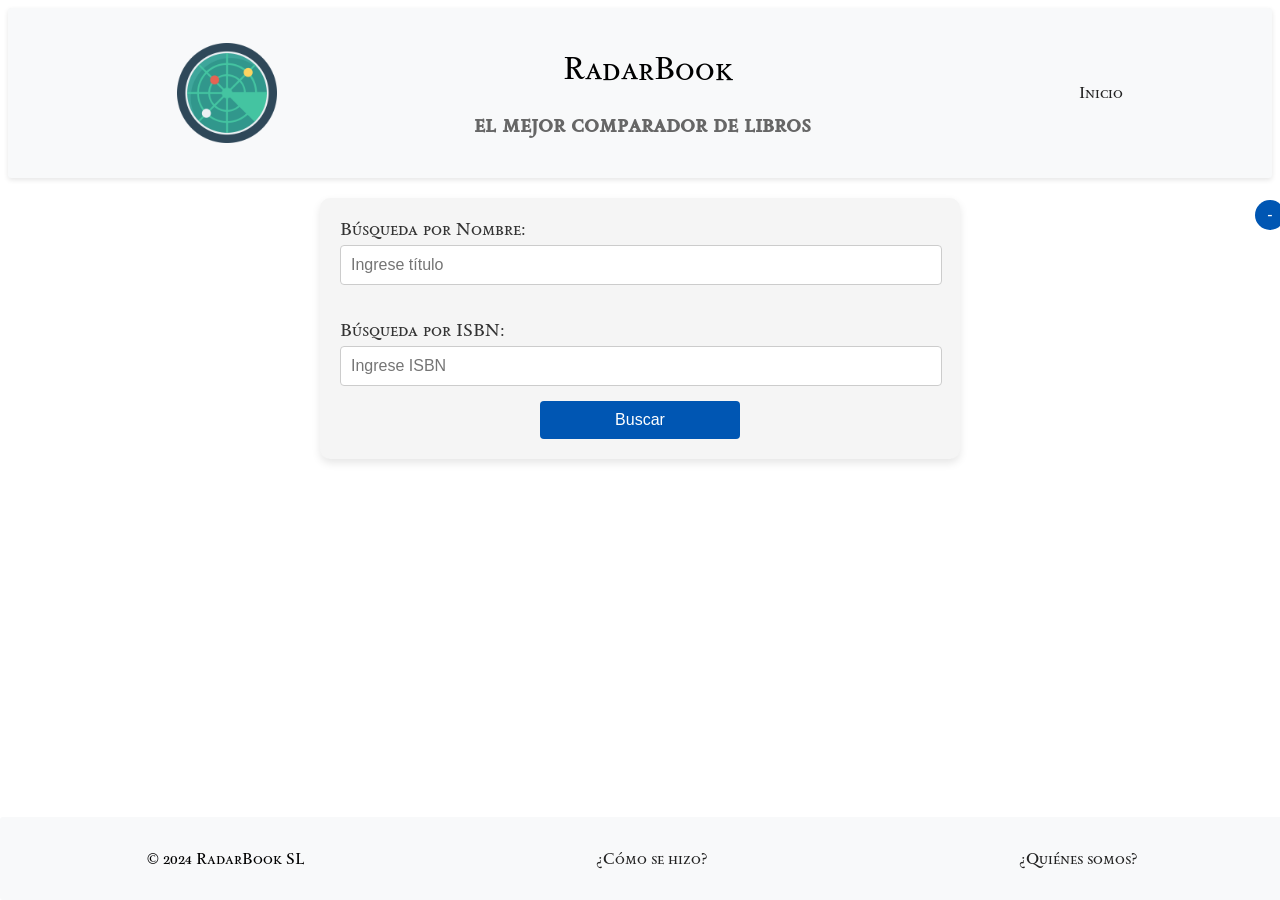
<file: src/main/webapp/index.html>
<!DOCTYPE html>
<html lang="es">
<head>
    <meta charset="UTF-8">
    <meta name="viewport" content="width=device-width, initial-scale=1.0">
    <title>RadarBook</title>
    <link rel="icon" href="icono.ico" type="image/x-icon">
    <link rel="shortcut icon" href="icono.ico" type="image/x-icon">
    <link rel="stylesheet" href="styles.css">
    <link rel="preconnect" href="https://fonts.googleapis.com">
    <link rel="preconnect" href="https://fonts.gstatic.com">
    <link href="https://fonts.googleapis.com/css2?family=Sedan+SC&display=swap" rel="stylesheet">
</head>
<body>
    <header>
        <img id="logo_principal" src="Imagenes/logoHeader.png"></img>
        <div id="titulo_header">
            <h1 id="titulo">RadarBook</h1>
            <h2 id="subtitulo">el mejor comparador de libros</h2>
        </div>
        <nav id="menu_header">
            <ul>
                <li class="opcion_menu"><a href="index.html">Inicio</a></li>
            </ul>
        </nav>
    </header>
    <main>
    	<button id="toggleButton" aria-label="Minimizar/Maximizar formulario">-</button>
        <form id="searchForm" action="/ServletForm" method="GET">
        	<label>
        		Búsqueda por Nombre:
            	<input type="text" name="searchNameInput" id="searchNameInput" placeholder="Ingrese título" aria-label="Buscar por título">
            </label>
            <br>
           <label>
            	Búsqueda por ISBN:
            	<input type="text" name="searchISBNInput" id="searchISBNInput" placeholder="Ingrese ISBN" aria-label="Buscar ISBN">
            </label>
            <button type="submit" value="enviarInfo">Buscar</button>
        </form>
    </main>
    <footer>
            <p>&copy; 2024 RadarBook SL</p>
            <p><a href="ComoSeHizo.pdf">¿Cómo se hizo?</a></p>
            <p><a href="contacto.html">¿Quiénes somos?</a></p>
    </footer>
    <script src="toggleForm.js"></script>
</body>
</html>
</file>
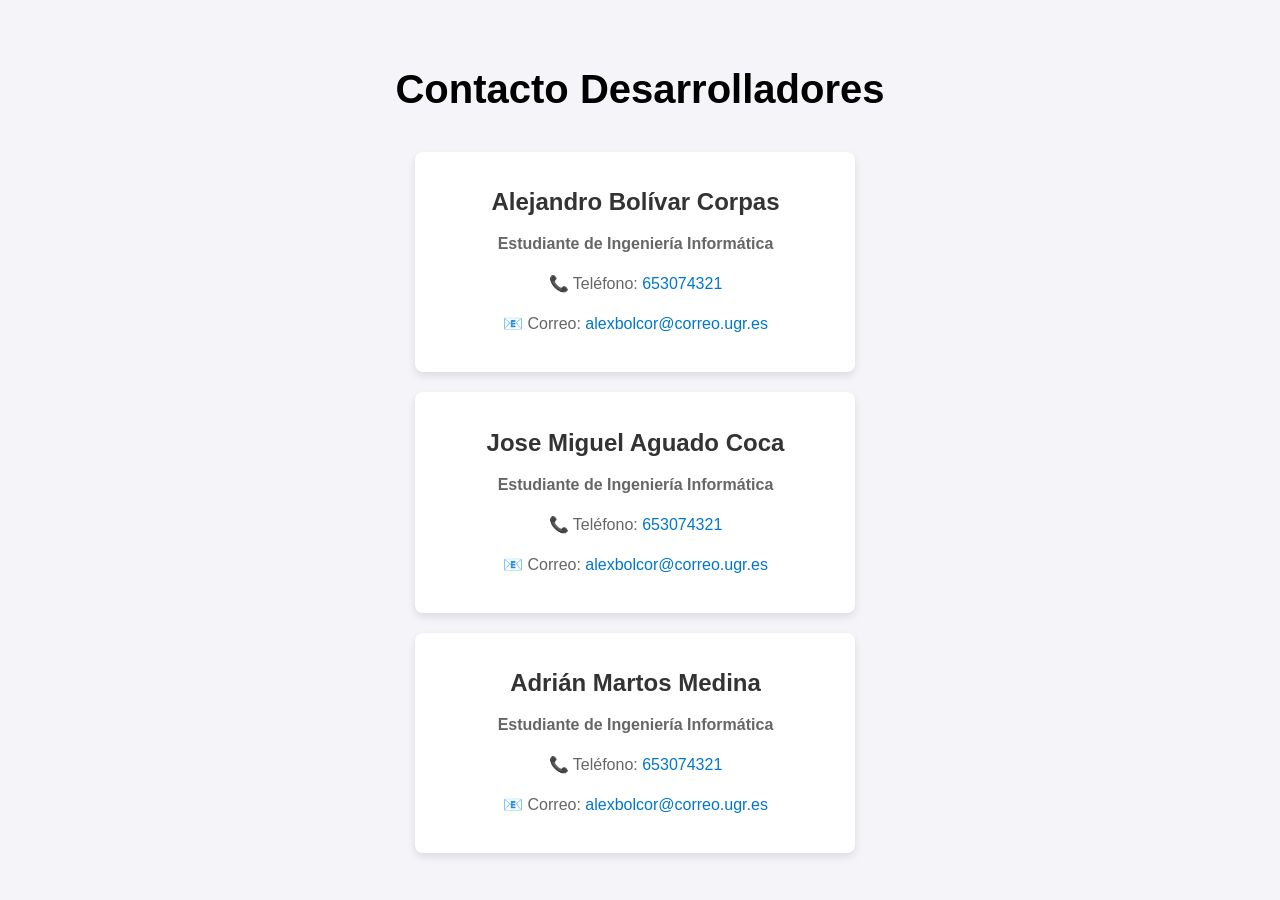
<file: src/main/webapp/contacto.html>
<!DOCTYPE html>
<html lang="es">
<head>
    <meta charset="UTF-8">
    <meta name="viewport" content="width=device-width, initial-scale=1.0">
    <title>RadarBook</title>
    <link rel="icon" href="icono.ico" type="image/x-icon">
    <link rel="shortcut icon" href="icono.ico" type="image/x-icon">
    <link rel="stylesheet" href="contacto.css">
    <link rel="preconnect" href="https://fonts.googleapis.com">
    <link rel="preconnect" href="https://fonts.gstatic.com">
    <link href="https://fonts.googleapis.com/css2?family=Sedan+SC&display=swap" rel="stylesheet">
</head>
<body>
	<div class="contenedor_contactos">
	<h3>Contacto Desarrolladores</h3>
    <div class="contact-container">
        <h1>Alejandro Bolívar Corpas</h1>
        <p><strong>Estudiante de Ingeniería Informática</strong></p>
        <p>📞 Teléfono: <a href="tel:+34653074321">653074321</a></p>
        <p>📧 Correo: <a href="mailto:alexbolcor@correo.ugr.es">alexbolcor@correo.ugr.es</a></p>
    </div>
    <div class="contact-container">
        <h1>Jose Miguel Aguado Coca</h1>
        <p><strong>Estudiante de Ingeniería Informática</strong></p>
        <p>📞 Teléfono: <a href="tel:+34653074321">653074321</a></p>
        <p>📧 Correo: <a href="mailto:alexbolcor@correo.ugr.es">alexbolcor@correo.ugr.es</a></p>
    </div>
    <div class="contact-container">
        <h1>Adrián Martos Medina</h1>
        <p><strong>Estudiante de Ingeniería Informática</strong></p>
        <p>📞 Teléfono: <a href="tel:+34653074321">653074321</a></p>
        <p>📧 Correo: <a href="mailto:alexbolcor@correo.ugr.es">alexbolcor@correo.ugr.es</a></p>
    </div>
    </div>
</body>
</html>
</file>
<file: src/main/webapp/styles.css>
@charset "ISO-8859-1";
.sedan-sc-regular {
    font-family: "Sedan SC", serif;
    font-weight: 400;
    font-style: normal;
  }

#titulo{
    font-family: "Sedan SC", serif, sans-serif;
    font-weight: 400;
    font-style: normal;
    padding-left: 10px;
}

#subtitulo{
    font-family: "Sedan SC", serif, sans-serif;
    color: rgb(102, 102, 102);
}

#titulo_header{
    display:block;
    padding: 10px;
}

body {
    font-family: "Sedan SC", serif, sans-serif;
    margin-bottom: 20%;
}

header{
    background-color: #f8f9fa;
    padding: 10px 20px;
    text-align: center;
    display: flex;
    align-items: center;
    justify-content: space-around;
    border-radius: 3px;
    box-shadow: 0 2px 5px rgba(0,0,0,0.1);
}

footer {
    background-color: #f8f9fa;
    padding: 12px;
    text-align: center;
    display: grid;
    grid-template-columns: 1fr 1fr 1fr;
    grid-auto-rows: min-content;
    align-items: center;
    justify-content: space-between;
    border-radius: 3px;
    z-index: 1000;
    position: fixed;
    left: 0;
    bottom: 0;
    width: 100%;
}

footer p {
    margin: 0 50px;
    padding: 20px;
    text-align: center;
}

footer p a {
    text-decoration: none;
    color: rgb(34, 34, 34);
    padding: 10px 20px;
    transition: background-color 0.3s;
    border-radius: 5px;
}

footer p a:hover {
    background-color: #e1e1e1;
}



main {
    padding: 20px;
    margin-bottom:60px;
}

#menu_header{
    list-style-type: none;
    background: transparent;
    border-radius: 3px;
    text-align: center;
    padding: 0px;
    border: none;
    width: fit-content;
}

#menu_header li{
    padding: 10px 20px;
    transition: background-color 0.3s;
    list-style:none;
    border-radius: 10px;
    text-decoration: none;
    color: rgb(34, 34, 34);
    text-align: start;
}

#menu_header li:hover {
    background-color: #e1e1e1;
}

#menu_header a {
    text-decoration: none;
    display: block; 
    width: 100%;
    height: 100%;
    padding: 10px 20px;
    color: rgb(34, 34, 34);
    text-decoration: none;
}

#searchForm {
    display: flex;
    flex-direction: column;
    align-items: center;
    max-width: 600px;
    margin: 0 auto;
    padding: 20px;
    background: #f5f5f5;
    border-radius: 10px;
    box-shadow: 0 4px 8px rgba(0, 0, 0, 0.1);
    overflow: hidden;
    transition: max-height 0.5s ease-in-out, opacity 0.5s ease-in-out, padding 0.5s ease-in-out;
    max-height: 500px;
}

#searchForm.minimized {
    max-height: 0;
    opacity: 0;
    overflow: hidden;
    padding: 0;
}

#searchForm label {
    width: 100%;
    margin-bottom: 15px;
    font-size: 18px;
    color: #333;
}

#searchForm input[type="text"] {
    width: calc(100% - 20px);
    padding: 10px;
    margin-top: 5px;
    margin-right: 0;
    border: 1px solid #ccc;
    border-radius: 4px;
    font-size: 16px;
    transition: border-color 0.3s, box-shadow 0.3s;
}

#searchForm input[type="text"]:focus {
    border-color: #0056b3;
    box-shadow: 0 0 5px rgba(0, 86, 179, 0.5);
    outline: none;
}

#searchForm button {
    padding: 10px 20px;
    background-color: #0056b3;
    color: white;
    border: none;
    border-radius: 4px;
    cursor: pointer;
    font-size: 16px;
    transition: background-color 0.3s, transform 0.3s;
    width: 100%;
    max-width: 200px;
}

#searchForm button:hover {
    background-color: #005ee2;
    transform: translateY(-2px);
}

#toggleButton {
    background: #0056b3;
    color: white;
    border: none;
    border-radius: 50%;
    width: 30px;
    height: 30px;
    font-size: 16px;
    cursor: pointer;
    position: absolute;
    top: 20px;
    right: 20px;
    transition: background-color 0.3s;
    position: absolute;
    z-index: 1000;
    top: 200px;
    left: 1255px;
}

#toggleButton:hover {
    background-color: #005ee2;
}


#resultados {
    padding: 10px;
    display: grid;
    grid-template-columns: 1fr 1fr 1fr;
    grid-template-rows: 1fr;
    grid-gap: 20px;
   	text-align: center;
}

#titulo_pag{
	display: block;
	text-align: center;
}

.contenedor_libro {
    background-color: white;
    border: 1px solid #ddd;
    padding: 20px;
    margin: 20px 0;
    box-shadow: 0 2px 8px rgba(0,0,0,0.1);
    display: flex;
    flex-direction: column;
    justify-content: space-between;
    height: 700px;
    transition: box-shadow 0.3s ease, transform 0.3s ease;
    transform: translateZ(0);
    transform-style: preserve-3d;
    align-items: center;
}

.contenedor_libro:hover{
	transform: scale(1.05);
    box-shadow: 0 5px 15px rgba(0,0,0,0.3);
}

.contenedor_libro img {
    width: 300px;
}

.contenedor_libro h2, .contenedor_libro h4, .contenedor_libro p {
    margin: 5px 0;
}

#logo_principal{
    width: 100px;
    height: 100px;
    padding:10px;
    margin-left: 50px;
}
</file>
<file: src/main/webapp/contacto.css>
body {
    font-family: Arial, sans-serif;
    background-color: #f4f4f9;
    margin: 0;
    padding: 0;
    display: flex;
    justify-content: center;
    align-items: center;
    height: 100vh;
}

.contentedor-contactos{
	padding: 10px;
    display: grid;
    grid-template-columns: 1fr 1fr 1fr;
    grid-template-rows: 1fr;
    grid-gap: 20px;
   	text-align: center;
}

h3{
	font-size: 40px;
}

.contact-container {
    background-color: #ffffff;
    padding: 20px;
    margin: 20px;
    border-radius: 8px;
    box-shadow: 0 4px 8px rgba(0, 0, 0, 0.1);
    text-align: center;
    width: 100%;
    max-width: 400px;
}

h1 {
    color: #333;
    font-size: 24px;
}

p {
    color: #666;
    font-size: 16px;
    line-height: 1.5;
}

a {
    color: #0077cc;
    text-decoration: none;
}

a:hover {
    text-decoration: underline;
}
</file>
